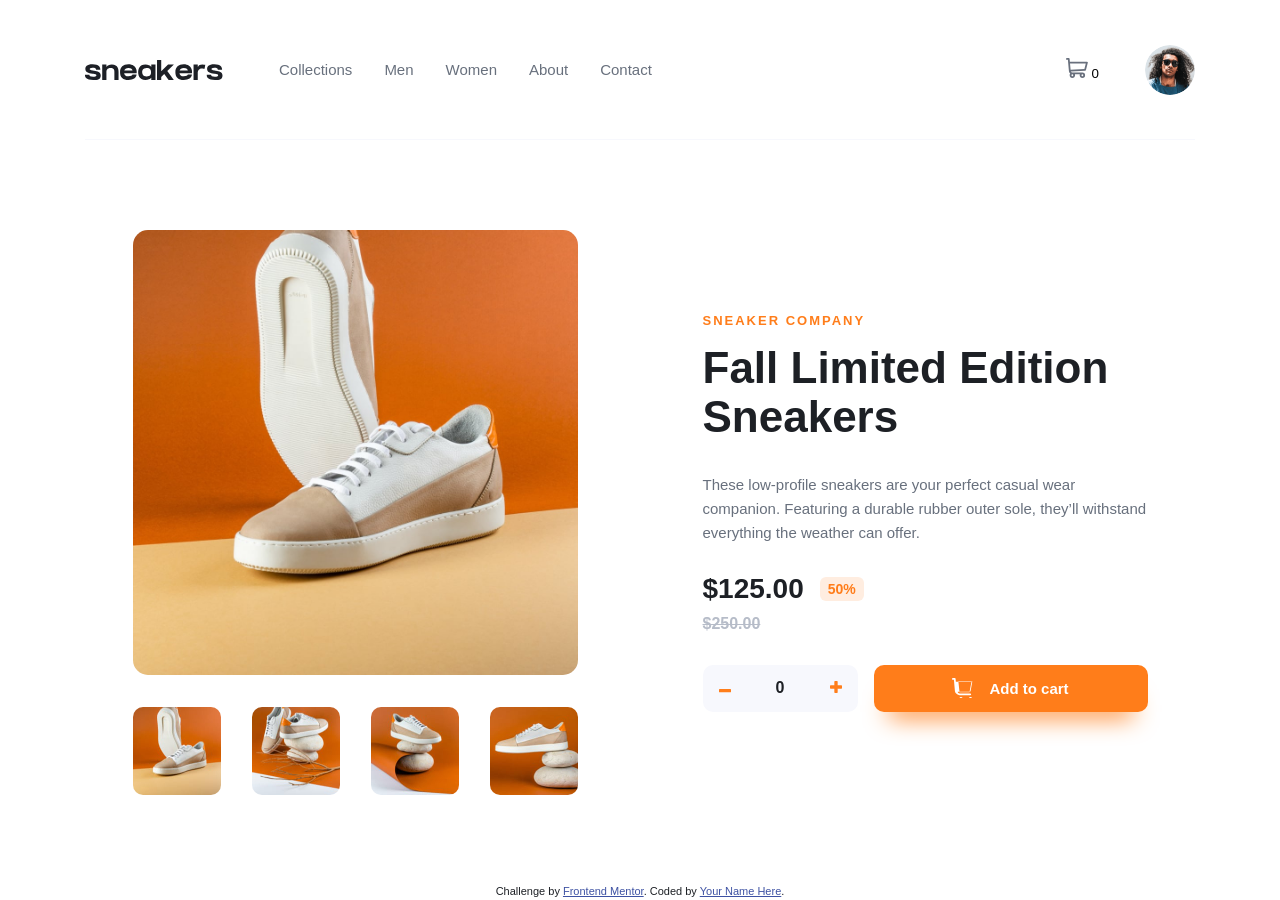
<file: index.html>
<!DOCTYPE html>
<html lang="en">
<head>
  <meta charset="UTF-8">
  <meta name="viewport" content="width=device-width, initial-scale=1.0"> <!-- displays site properly based on user's device -->
  <link rel="icon" type="image/png" sizes="32x32" href="./images/favicon-32x32.png">
  <link rel="stylesheet" href="index.css">
  <title>Frontend Mentor | E-commerce product page</title>
  <style>
    .attribution { font-size: 0.6875rem; text-align: center; }
    .attribution a { color: hsl(228, 45%, 44%); }
  </style>
</head>
<body>
 <header>
  <div class="header-left">
    <button class="menu-toggle">
      <img src="images/icon-menu.svg" alt="Menu">
    </button>
    
    <img src="images/logo.svg" alt="sneakers" class="logo-img">

    <nav class="navbar">
      <button class="close-menu">
        <img src="images/icon-close.svg" alt="Close">
      </button>
      <a href="#">Collections</a>
      <a href="#">Men</a>
      <a href="#">Women</a>
      <a href="#">About</a>
      <a href="#">Contact</a>
    </nav>
  </div>
  <div class="cart-dropdown">
  <h4>Cart</h4>
  <div class="cart-body">
    <p class="empty-msg">Your cart is empty.</p>
  </div>
</div>
  <div class="user-actions">
    <button class="cart-btn">
      <img src="images/icon-cart.svg" alt="Cart">
      <span class="cart-count">0</span>
    </button>
    <img src="images/image-avatar.png" alt="Avatar" class="avatar">
  </div>
</header>
<div class="overlay"></div>
<main>
  <section class="gallery-section">
    <div class="main-image-container">
      <img src="images/image-product-1.jpg" alt="Product" class="main-img">
    </div>
    <div class="thumbnails">
      <img src="images/image-product-1-thumbnail.jpg" alt="Thumbnail 1" class="thumb active">
      <img src="images/image-product-2-thumbnail.jpg" alt="Thumbnail 2" class="thumb">
      <img src="images/image-product-3-thumbnail.jpg" alt="Thumbnail 3" class="thumb">
      <img src="images/image-product-4-thumbnail.jpg" alt="Thumbnail 4" class="thumb">
    </div>
  </section>

  <section class="product-details">
    <p class="company-name">Sneaker Company</p>
    <h1>Fall Limited Edition Sneakers</h1>
    <p class="description">
      These low-profile sneakers are your perfect casual wear companion. Featuring a 
      durable rubber outer sole, they’ll withstand everything the weather can offer.
    </p>

    <div class="price-box">
      <div class="price-container">
        <span class="current-price">$125.00</span>
        <span class="discount-badge">50%</span>
      </div>
      <span class="original-price">$250.00</span>
    </div>

    <div class="purchase-section">
      <div class="quantity-counter">
        <button class="minus-btn"><img src="images/icon-minus.svg" alt="minus"></button>
        <span class="count">0</span>
        <button class="plus-btn"><img src="images/icon-plus.svg" alt="plus"></button>
      </div>
      <button class="add-to-cart-btn">
        <svg width="22" height="20" xmlns="http://www.w3.org/2000/svg"><path d="M20.925 3.641H3.863L3.61.816A.896.896 0 0 0 2.717 0H.897a.896.896 0 1 0 0 1.792h1l1.031 11.483c.073.828.52 1.726 1.291 2.336C5.585 16.965 6.597 17.2 7.618 17.2h10.623a.896.896 0 1 0 0-1.792H7.619c-.463 0-.91-.164-1.25-.465-.37-.32-.584-.799-.618-1.284h11.96a.896.896 0 0 0 .888-.772l1.504-8.024-.001-.002c.036-.185.063-.374.063-.564 0-.896-.732-1.625-1.631-1.625zM17.46 14.135H7.555L6.345 3.32h13.25l-2.135 10.815zM8.996 18.991c-.96 0-1.74.78-1.74 1.74s.78 1.74 1.74 1.74 1.74-.78 1.74-1.74-.78-1.74-1.74-1.74zM18.491 18.991c-.96 0-1.74.78-1.74 1.74s.78 1.74 1.74 1.74 1.74-.78 1.74-1.74-.78-1.74-1.74-1.74z" fill="#FFF" fill-rule="nonzero"/></svg>
        Add to cart
      </button>
    </div>
  </section>
</main>
  <footer class="attribution">
    Challenge by <a href="https://www.frontendmentor.io?ref=challenge">Frontend Mentor</a>. 
    Coded by <a href="#">Your Name Here</a>.
  </footer>
  <script src="index.js" defer></script>
</body>
</html>
</file>
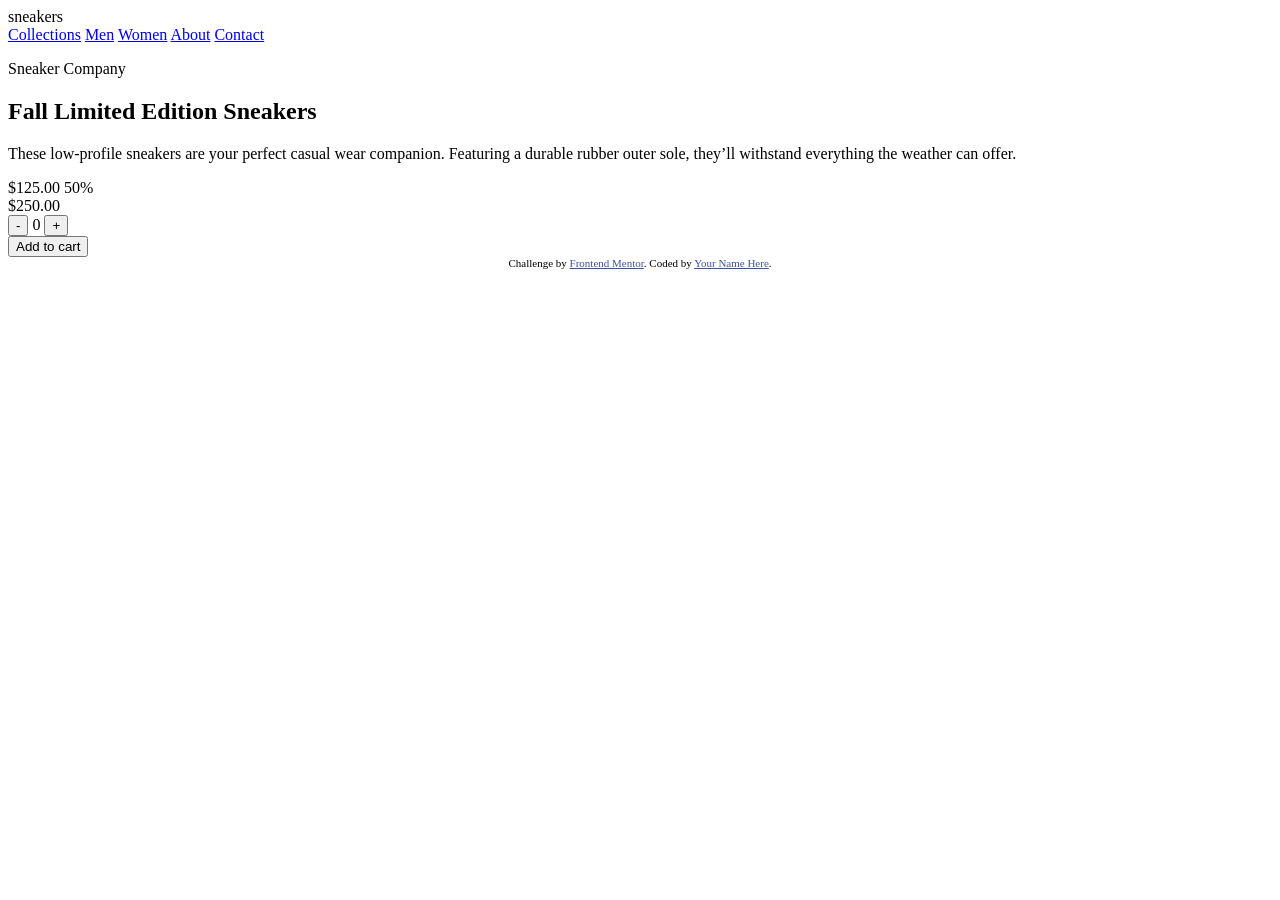
<file: ecommerce-product-page-main/index.html>
<!DOCTYPE html>
<html lang="en">
<head>
  <meta charset="UTF-8">
  <meta name="viewport" content="width=device-width, initial-scale=1.0"> <!-- displays site properly based on user's device -->
  <link rel="icon" type="image/png" sizes="32x32" href="./images/favicon-32x32.png">
  <title>Frontend Mentor | E-commerce product page</title>
  <style>
    .attribution { font-size: 0.6875rem; text-align: center; }
    .attribution a { color: hsl(228, 45%, 44%); }
  </style>
</head>
<body>
  <header>
    <div class="logo">sneakers</div>
    <nav>
      <a href="#">Collections</a>
      <a href="#">Men</a>
      <a href="#">Women</a>
      <a href="#">About</a>
      <a href="#">Contact</a>
    </nav>
  </header>
  <main>
    <section class="product-details">
      <p class="company-name">Sneaker Company</p>
      <h1>Fall Limited Edition Sneakers</h1>
      <p class="description">
        These low-profile sneakers are your perfect casual wear companion. Featuring a 
        durable rubber outer sole, they’ll withstand everything the weather can offer.
      </p>
      <div class="price-container">
        <span class="current-price">$125.00</span>
        <span class="discount-badge">50%</span>
      </div>
      <span class="original-price">$250.00</span>
      <div class="purchase-section">
        <div class="quantity-counter">
          <button class="minus-btn">-</button>
          <span class="count">0</span>
          <button class="plus-btn">+</button>
        </div>
        <button class="add-to-cart-btn">Add to cart</button>
      </div>
    </section>
  </main>
  <footer class="attribution">
    Challenge by <a href="https://www.frontendmentor.io?ref=challenge">Frontend Mentor</a>. 
    Coded by <a href="#">Your Name Here</a>.
  </footer>
</body>
</html>
</file>
<file: index.css>
* {
  margin: 0;
  padding: 0;
  box-sizing: border-box;
  font-family: 'Kumbh Sans', sans-serif;
}

:root {
  --primary-orange: hsl(26, 100%, 55%);
  --pale-orange: hsl(25, 100%, 94%);
  --very-dark-blue: hsl(220, 13%, 13%);
  --dark-grayish-blue: hsl(219, 9%, 45%);
  --grayish-blue: hsl(220, 14%, 75%);
  --light-grayish-blue: hsl(223, 64%, 98%);
  --white: hsl(0, 0%, 100%);
}

body {
  background-color: var(--white);
  color: var(--very-dark-blue);
}

header {
  display: flex;
  justify-content: space-between;
  align-items: center;
  max-width: 1110px;
  margin: 0 auto;
  padding: 28px 0;
  border-bottom: 1px solid var(--light-grayish-blue);
}

.header-left {
  display: flex;
  align-items: center;
  gap: 56px;
}

.logo-img {
  width: 138px;
  cursor: pointer;
}

header nav {
  display: flex;
  gap: 32px;
}

header nav a {
  text-decoration: none;
  color: var(--dark-grayish-blue);
  font-size: 15px;
  padding: 33px 0;
  position: relative;
}

header nav a:hover {
  color: var(--very-dark-blue);
}

.user-actions {
  display: flex;
  align-items: center;
  gap: 46px;
  position: relative;
}

.cart-btn {
  background: none;
  border: none;
  cursor: pointer;
}

.avatar {
  width: 50px;
  height: 50px;
  border-radius: 50%;
  cursor: pointer;
  transition: border 0.2s;
}

.avatar:hover {
  border: 2px solid var(--primary-orange);
}

main {
  display: flex;
  align-items: center;
  justify-content: center;
  gap: 125px;
  max-width: 1110px;
  margin: 90px auto;
  padding: 0 20px;
}

.gallery-section {
  display: flex;
  flex-direction: column;
  gap: 32px;
  width: 445px;
}

.main-image-container img {
  width: 100%;
  border-radius: 15px;
  display: block;
}

.thumbnails {
  display: flex;
  justify-content: space-between;
}

.thumbnails img {
  width: 88px;
  height: 88px;
  border-radius: 10px;
  cursor: pointer;
}

.thumbnails img:hover {
  opacity: 0.6;
}

.product-details {
  width: 445px;
}

.product-details .company-name {
  color: var(--primary-orange);
  font-size: 13px;
  font-weight: 700;
  text-transform: uppercase;
  letter-spacing: 2px;
  margin-bottom: 16px;
}

.product-details h1 {
  font-size: 44px;
  font-weight: 700;
  line-height: 1.1;
  margin-bottom: 32px;
}

.product-details .description {
  color: var(--dark-grayish-blue);
  font-size: 15px;
  line-height: 1.6;
  margin-bottom: 28px;
}

.price-box {
  margin-bottom: 32px;
}

.price-container {
  display: flex;
  align-items: center;
  gap: 16px;
  margin-bottom: 10px;
}

.current-price {
  font-size: 28px;
  font-weight: 700;
}

.discount-badge {
  background-color: var(--pale-orange);
  color: var(--primary-orange);
  padding: 4px 8px;
  border-radius: 6px;
  font-weight: 700;
  font-size: 14px;
}

.original-price {
  color: var(--grayish-blue);
  text-decoration: line-through;
  font-weight: 700;
}

.purchase-section {
  display: flex;
  gap: 16px;
}

.quantity-counter {
  display: flex;
  align-items: center;
  justify-content: space-between;
  background-color: var(--light-grayish-blue);
  width: 155px;
  padding: 0 16px;
  border-radius: 10px;
}

.quantity-counter button {
  background: none;
  border: none;
  cursor: pointer;
  padding: 16px 0;
}

.quantity-counter span {
  font-weight: 700;
}

.add-to-cart-btn {
  flex: 1;
  background-color: var(--primary-orange);
  color: var(--white);
  border: none;
  border-radius: 10px;
  font-weight: 700;
  font-size: 15px;
  cursor: pointer;
  display: flex;
  align-items: center;
  justify-content: center;
  gap: 15px;
  box-shadow: 0 20px 25px -15px var(--primary-orange);
  transition: opacity 0.3s;
}

.add-to-cart-btn:hover {
  opacity: 0.8;
}

.menu-toggle,
.close-menu,
.overlay {
  display: none;
}

.cart-dropdown {
    display: none; 
    position: absolute;
    top: 70px; 
    right: 20px; 
    width: 360px;
    background-color: #ffffff;
    border-radius: 10px;
    box-shadow: 0 20px 30px -10px rgba(0, 0, 0, 0.15);
    z-index: 100;
}

.cart-dropdown.active {
    display: block; 
}

.cart-body {
    padding: 24px;
}

.empty-msg {
    text-align: center;
    color: hsl(219, 9%, 45%);
    font-weight: 700;
    padding: 24px 0;
}

.cart-item {
    display: flex;
    align-items: center;
    justify-content: space-between;
    margin-bottom: 24px;
}

.cart-thumb {
    width: 50px;
    height: 50px;
    border-radius: 4px;
}

.cart-item-info {
    color: hsl(219, 9%, 45%);
    font-size: 15px;
    line-height: 1.5;
}

.item-name {
    margin: 0;
}

.total-price {
    color: hsl(220, 13%, 13%);
    font-weight: 700;
}

.delete-btn {
    background: none;
    border: none;
    cursor: pointer;
    padding: 5px;
}

.checkout-btn {
    width: 100%;
    background-color: hsl(26, 100%, 55%);
    color: white;
    border: none;
    padding: 16px;
    border-radius: 10px;
    font-weight: 700;
    font-size: 16px;
    cursor: pointer;
    transition: opacity 0.2s;
}

.checkout-btn:hover {
    opacity: 0.7;
}

@media (max-width: 768px) {
  .menu-toggle {
    display: block;
    background: none;
    border: none;
    cursor: pointer;
    padding: 0;
  }

  header {
    padding: 20px;
    border-bottom: none;
  }

  .header-left {
    gap: 16px;
  }

  .user-actions {
    gap: 22px;
  }

  .avatar {
    width: 28px;
    height: 28px;
  }

  /* السايدبار للهاتف (مخفي بـ left: -100% وينزلق عند التفعيل) */
  .navbar {
    position: fixed;
    top: 0;
    left: -100%;
    width: 65%;
    height: 100vh;
    background-color: var(--white);
    flex-direction: column;
    align-items: flex-start;
    padding: 25px;
    gap: 24px;
    z-index: 1000;
    transition: left 0.3s ease-in-out;
    box-shadow: 5px 0 15px rgba(0,0,0,0.1);
  }

  .navbar.active {
    left: 0;
  }

  .close-menu {
    display: block;
    background: none;
    border: none;
    cursor: pointer;
    margin-bottom: 20px;
    padding: 0;
  }

  .navbar a {
    color: var(--very-dark-blue);
    font-weight: 700;
    font-size: 18px;
    padding: 0;
  }

  .navbar a::after {
    display: none;
  }

  /* الخلفية المعتمة للهاتف */
  .overlay {
    display: none;
    position: fixed;
    top: 0;
    left: 0;
    width: 100%;
    height: 100vh;
    background-color: rgba(0, 0, 0, 0.75);
    z-index: 999;
  }

  .overlay.active {
    display: block;
  }

  main {
    flex-direction: column;
    gap: 24px;
    margin: 0 auto 50px auto;
    padding: 0;
  }

  .gallery-section,
  .product-details {
    width: 100%;
    max-width: 100%;
  }

  .main-image-container img {
    border-radius: 0;
  }

  .thumbnails {
    display: none; 
  }

  .product-details {
    padding: 0 24px;
  }

  .product-details h1 {
    font-size: 28px;
    margin-bottom: 20px;
  }

  .purchase-section {
    flex-direction: column;
  }

  .quantity-counter {
    width: 100%;
    padding: 8px 16px;
  }
}
</file>
